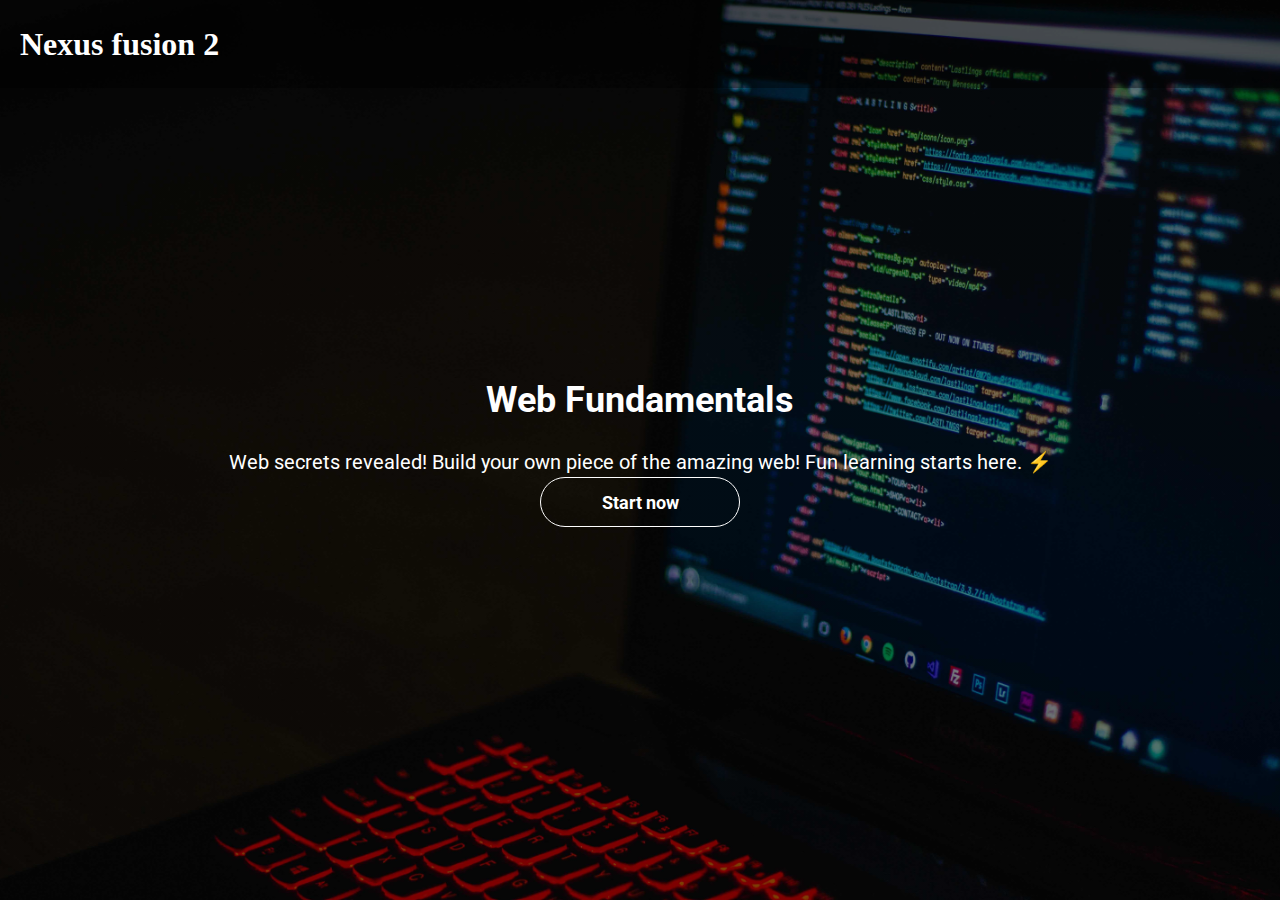
<file: index.html>
<!DOCTYPE html>
<html lang="en">

<head>
    <meta charset="UTF-8">
    <meta name="viewport" content="width=device-width, initial-scale=1.0">
    <link rel="stylesheet" type="text/css" href="CSS/home.css">
    <title>Presentation</title>
</head>

<body>
    <header>
        <h1 href="" target="_blank">Nexus fusion 2</h1>
        <nav>
        </nav>
    </header>
    <main>
        <section class="hero" id="first_page">
            <h2 class="Welcome">Web Fundamentals</h2>
            <p>Web secrets revealed! Build your own piece of the amazing web! Fun learning starts here. ⚡️</p>
            <div class="container">
                <a href="PAGES/verification.html" class="cta">Start now</a>
            </div>
        </section>
    </main>
</body>

</html>
</file>
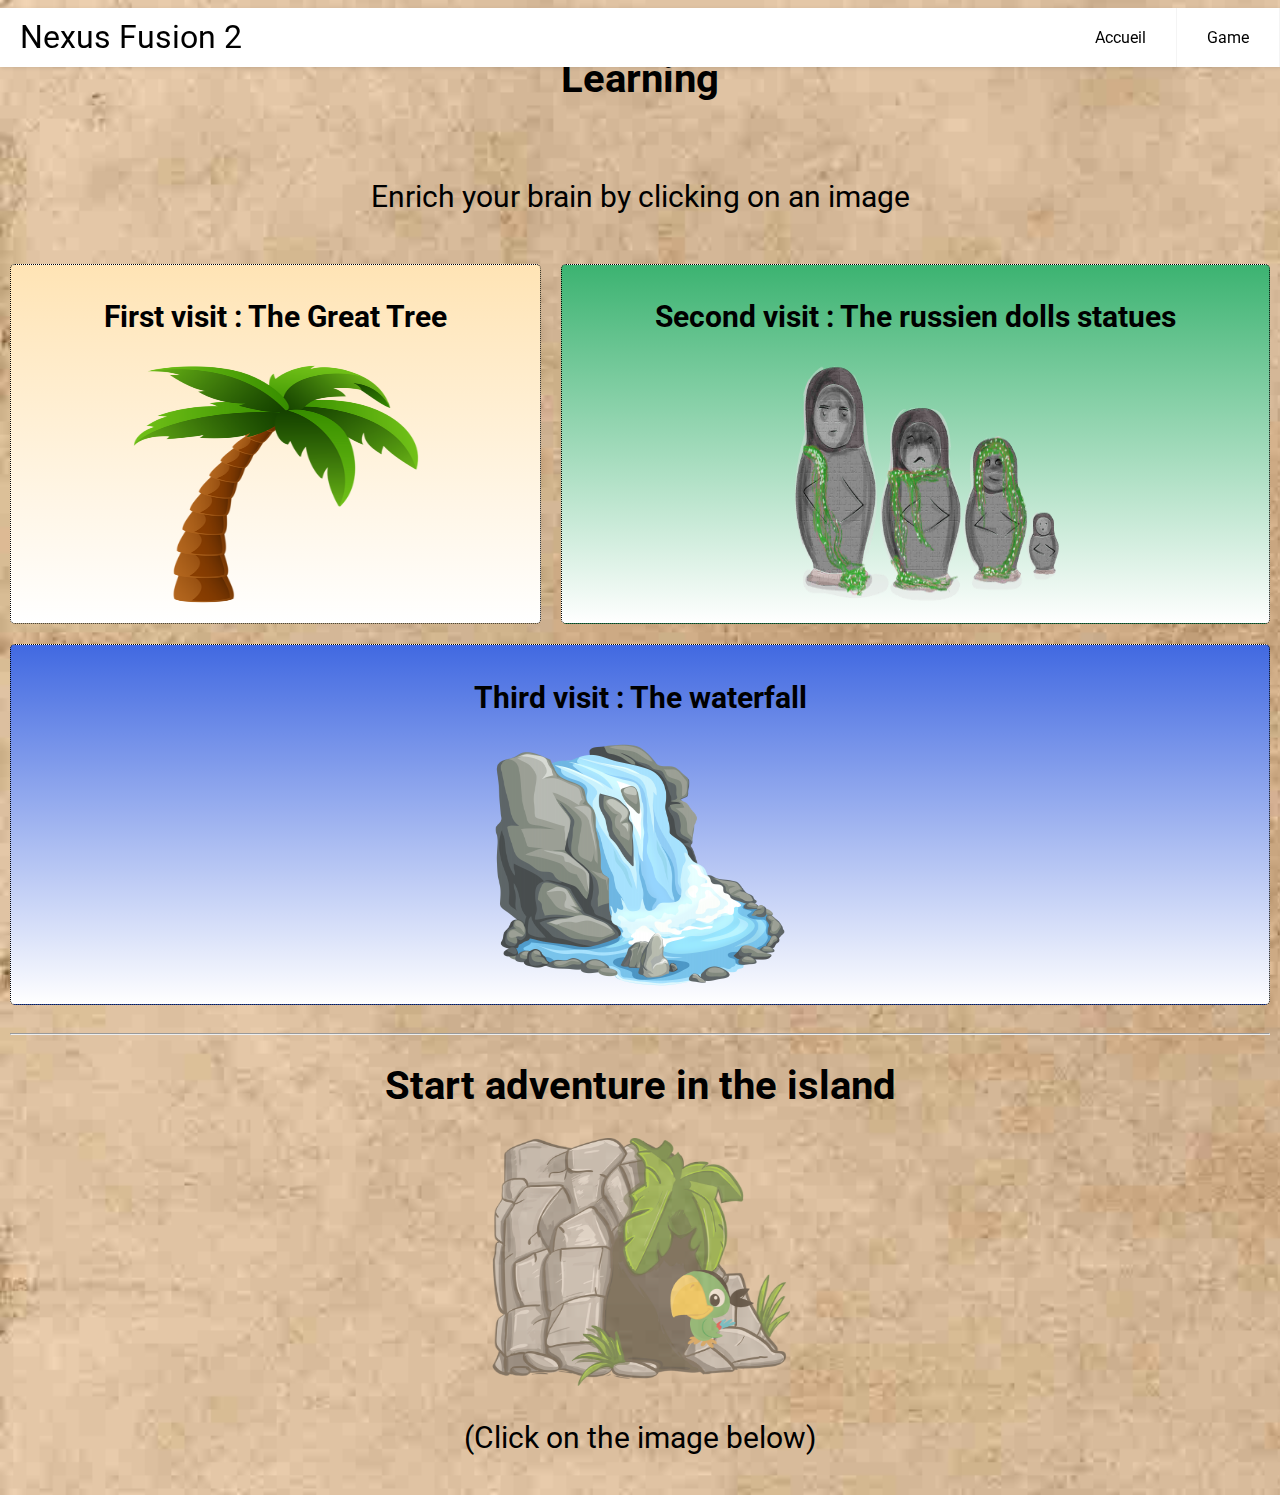
<file: home.html>
<!DOCTYPE html>
<html lang="en">

<head>
    <meta charset="UTF-8">
    <meta name="viewport" content="width=device-width, initial-scale=1.0">
    <link rel="stylesheet" type="text/css" href="CSS\custom.css">
    <title>Home</title>
</head>

<body>
    <header class="header">
        <a href="" class="logo">Nexus Fusion 2</a>
        <input class="menu-btn" type="checkbox" id="menu-btn" />
        <label class="menu-icon" for="menu-btn"><span class="navicon"></span></label>
        <ul class="menu">
            <li><a href="../home.html">Accueil</a></li>
            <li><a href="PAGES\treasure.html">Game</a></li>
        </ul>
    </header>
    <hr>
    <div class="flex-container">
        <h1>
            Learning
        </h1>
        <p>
            Enrich your brain by clicking on an image
        </p>
        <div class="column column_1">
            <a href="PAGES\palm.html">
                <h2>First visit : The Great Tree</h2>

                <img src="Ressources/Pictures/palm_tree.png">
            </a>
        </div>

        <div class="column column_2">
            <a href="PAGES\russian.html">
                <h2>Second visit : The russien dolls statues</h2>
                <img src="Ressources/Pictures/russian_dolls_statues.png">
            </a>
        </div>
        <div class="column column_3">
            <a href="PAGES\cascade.html">
                <h2>Third visit : The waterfall</h2>
                <img src="Ressources/Pictures/waterfall.png">
            </a>
        </div>

        <footer>
            <hr>
            <div>
                <h1>Start adventure in the island</h1>
                <a href="PAGES/treasure.html"><img src="Ressources/Pictures/cave_entrance.png" class="link"></a>
                <p>(Click on the image below)</p>
            </div>
        </footer>
    </div>
</body>

</html>
</file>
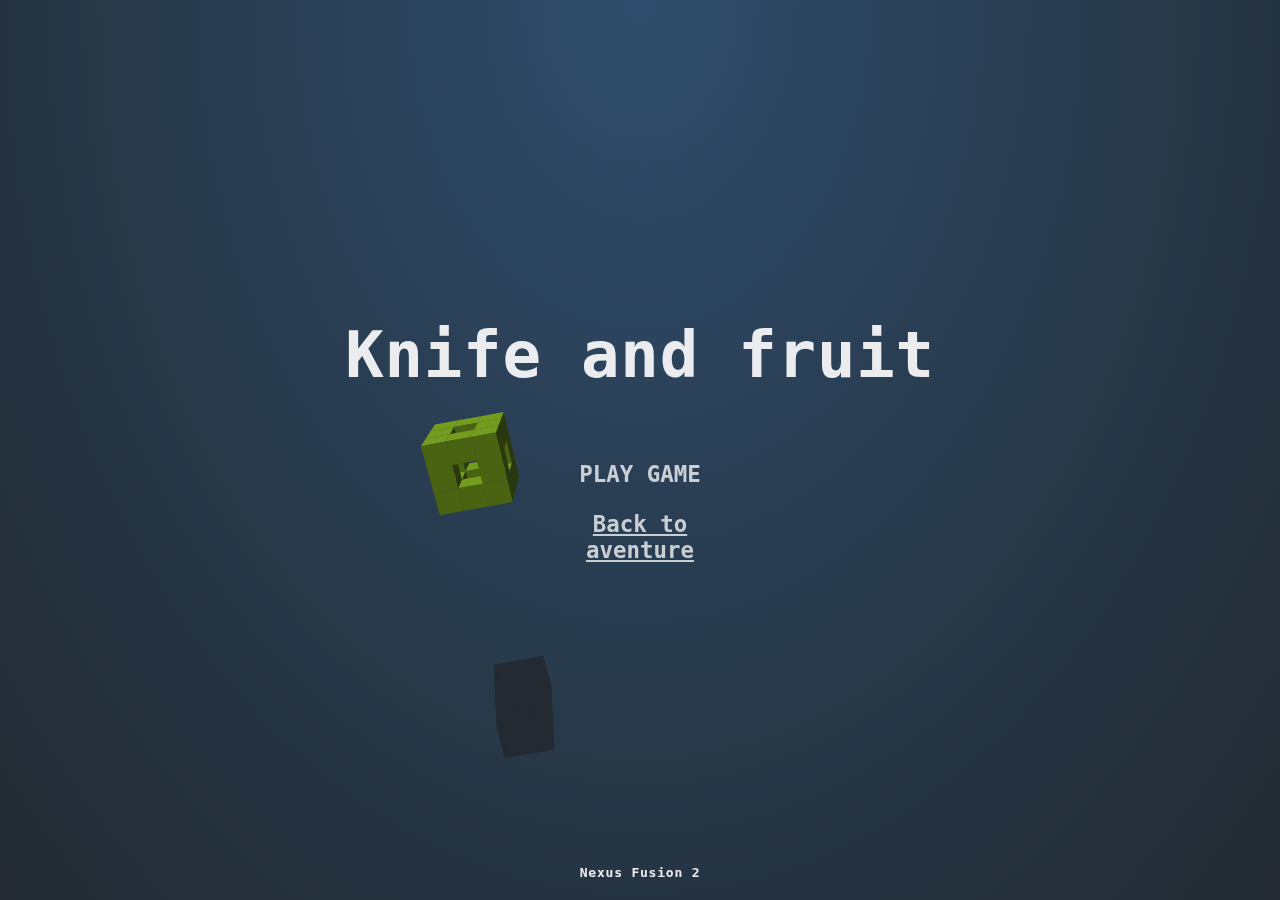
<file: PAGES/knife.html>
<!DOCTYPE html>
<html lang="en">

<head>
    <meta charset="UTF-8">
    <meta name="viewport" content="width=device-width, initial-scale=1.0">
    <link rel="stylesheet" href="../CSS/knife.css">
    <title>Knife and fruit</title>
</head>

<body>
    <!-- Game canvas -->
    <canvas id="c"></canvas>

    <!-- Gameplay HUD -->
    <div class="hud">
        <div class="hud__score">
            <div class="score-lbl"></div>
            <div class="cube-count-lbl"></div>
        </div>
        <div class="pause-btn">
            <div></div>
        </div>
        <div class="slowmo">
            <div class="slowmo__bar"></div>
        </div>
    </div>

    <!-- Menu System -->
    <div class="menus">
        <div class="menu menu--main">
            <h1>Knife and fruit</h1>
            <button type="button" class="play-normal-btn">PLAY GAME</button>
            <a href="treasure.html"><button type="button">Back to aventure</button></a>
            <div class="credits">Nexus Fusion 2</div>
        </div>
        <div class="menu menu--pause">
            <h1>Paused</h1>
            <button type="button" class="resume-btn">RESUME GAME</button>
            <button type="button" class="menu-btn--pause">MAIN MENU</button>
        </div>
        <div class="menu menu--score">
            <h1>Game Over</h1>
            <h2>Your Score:</h2>
            <div class="final-score-lbl"></div>
            <div class="high-score-lbl"></div>
            <button type="button" class="play-again-btn">PLAY AGAIN</button>
            <button type="button" class="menu-btn--score">MAIN MENU</button>
        </div>
    </div>

    <script src="../js/knife.js"></script>
</body>

</html>
</file>
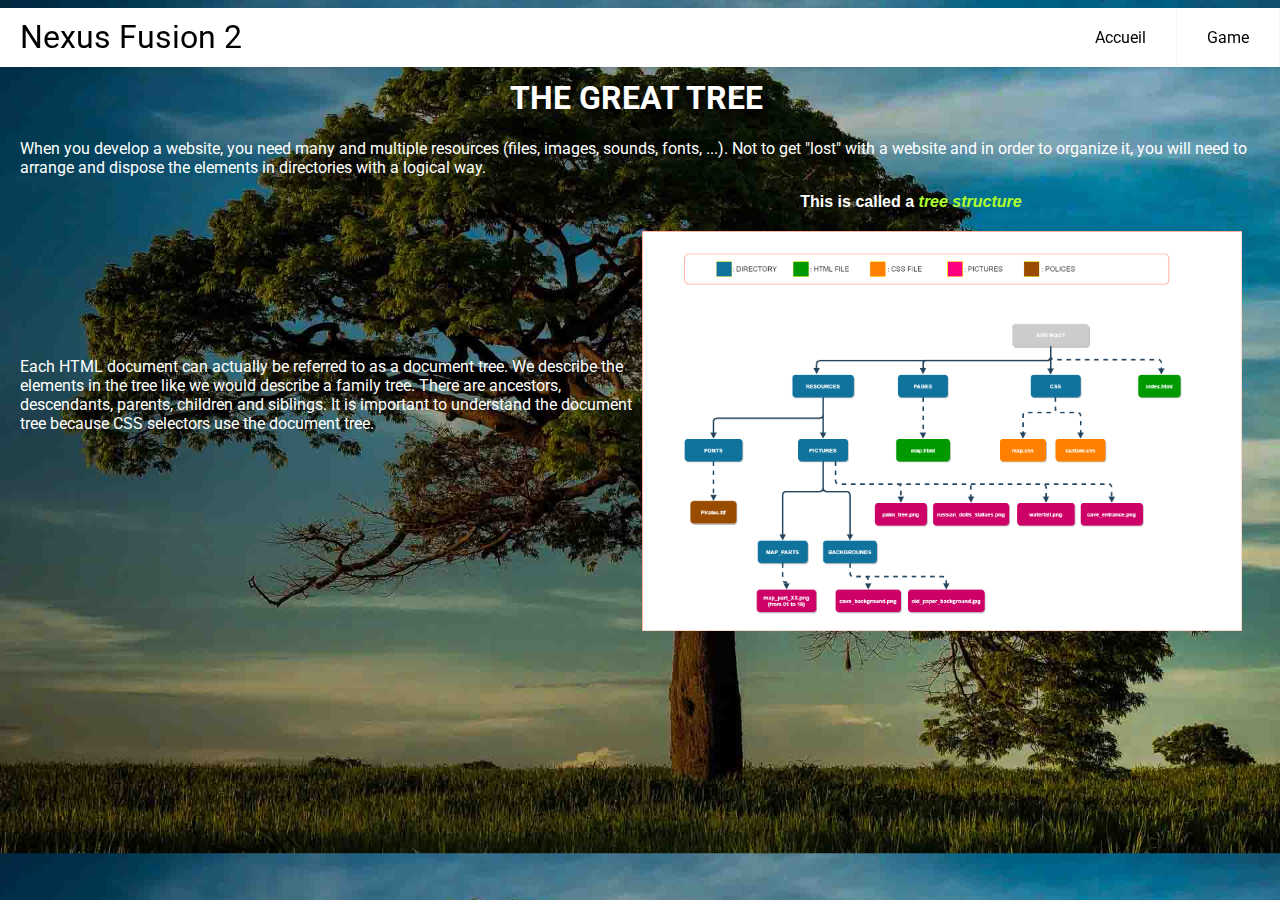
<file: PAGES/palm.html>
<!DOCTYPE html>
<html>

<head>
    <meta charset="utf-8">
    <title>Apprentissage</title>
    <link rel="stylesheet" href="../CSS/palcustom.css">

</head>

<body>
    <header class="header">
        <a href="" class="logo">Nexus Fusion 2</a>
        <input class="menu-btn" type="checkbox" id="menu-btn" />
        <label class="menu-icon" for="menu-btn"><span class="navicon"></span></label>
        <ul class="menu">
            <li><a href="../home.html">Accueil</a></li>
            <li><a href="treasure.html">Game</a></li>
        </ul>
    </header>
    <div class="content">    
        <h1>THE GREAT TREE</h1>
    
        <p>When you develop a website, you need many and multiple resources (files, images, sounds, fonts, ...). Not to get
            "lost" with a website and in order to organize it, you will need to arrange and dispose the elements in
            directories with a logical way.</p>
        <div class="titre">
            <p>This is called a <span class="italic">tree structure</span> </p>
        </div>
        <img src="../Ressources/img/diagram_tree.png" alt="">
        <div class="contenu ">
            <p>Each HTML document can actually be referred to as a document tree. We describe the elements in the tree like
                we would describe a family tree. There are ancestors, descendants, parents, children and siblings.
    
                It is important to understand the document tree because CSS selectors use the document tree.</p>
        </div>
    </div>

</body>

</html>
</file>
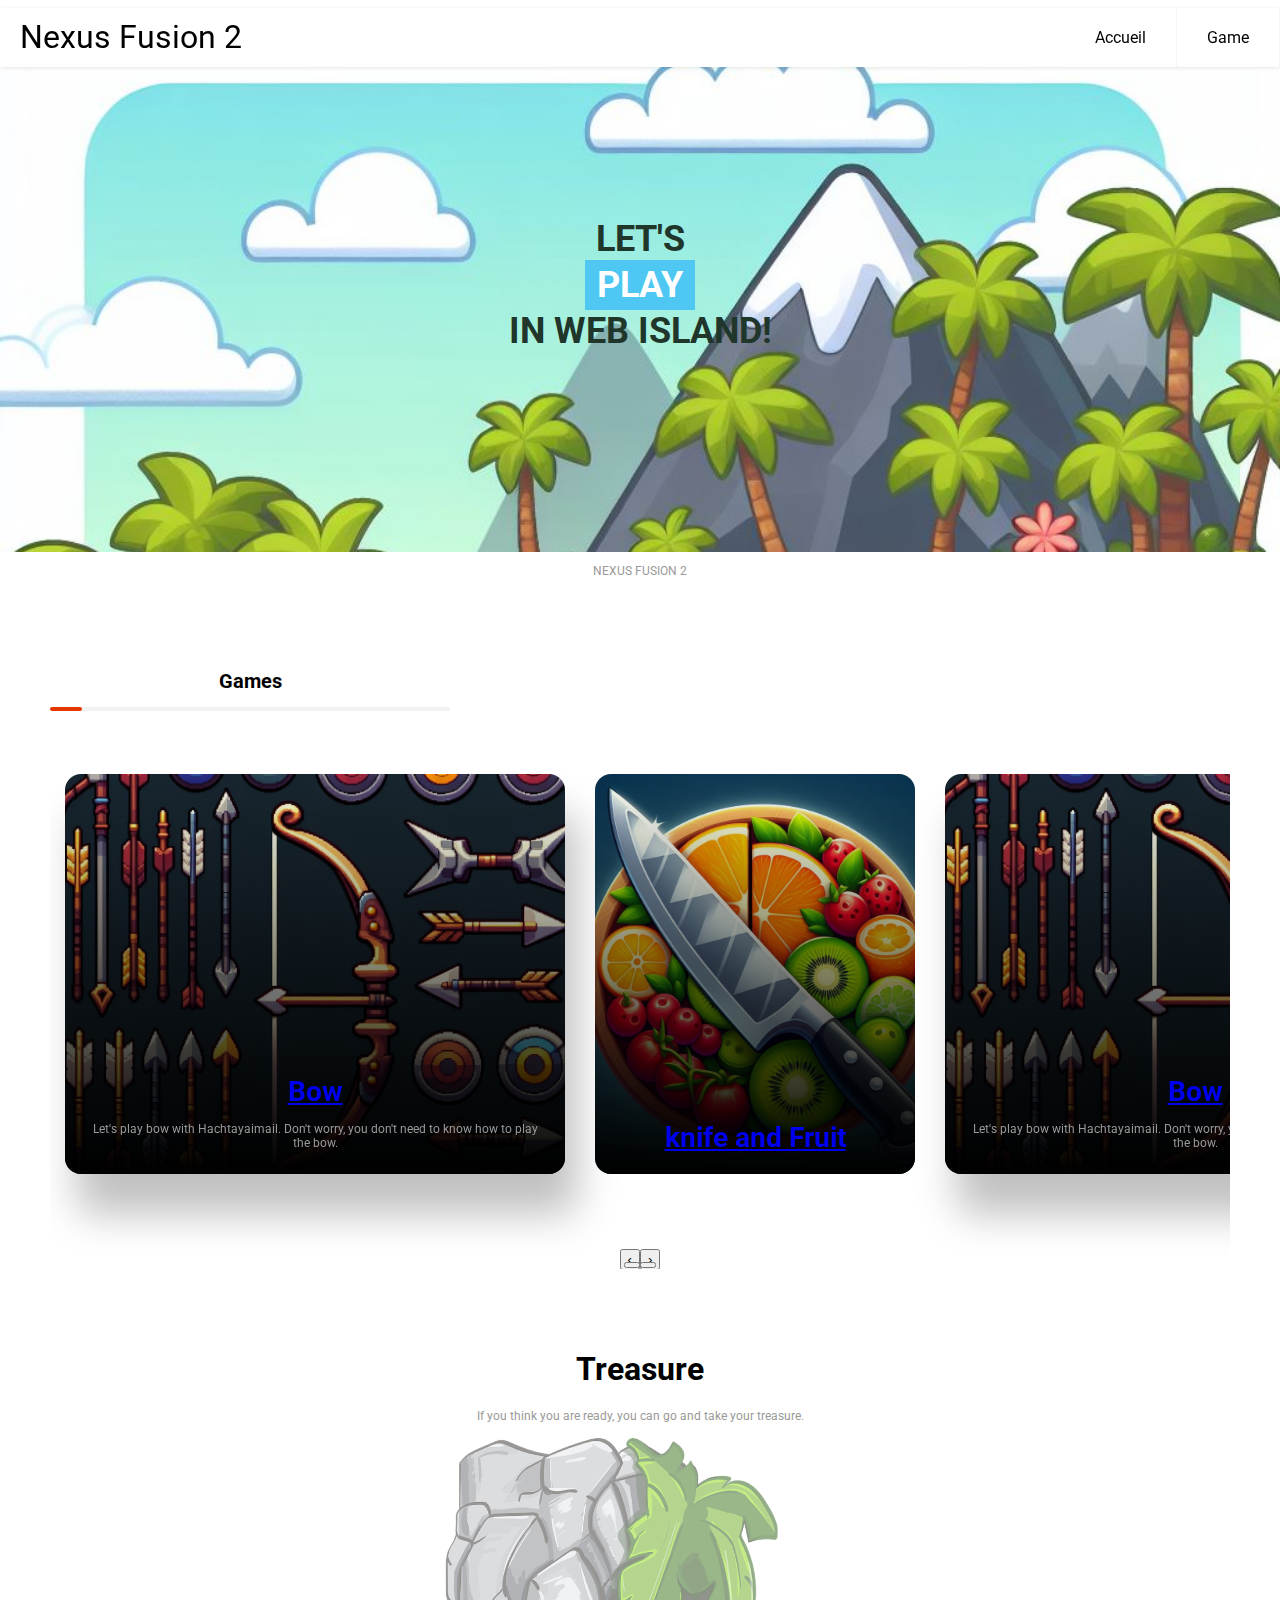
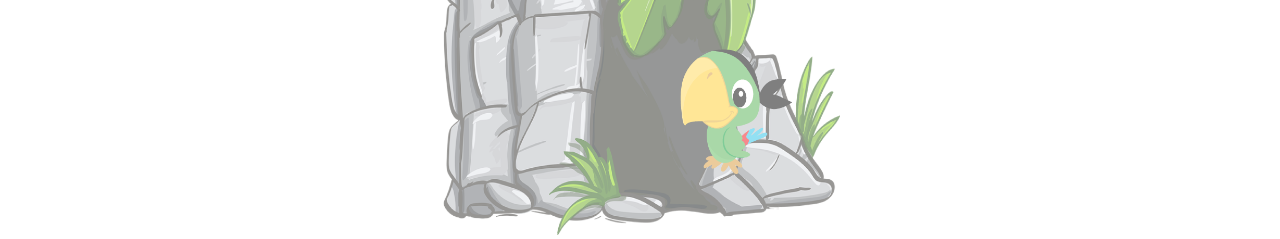
<file: PAGES/treasure.html>
<!DOCTYPE html>
<html lang="en">

<head>
    <meta charset="UTF-8">
    <title>Document</title>
    <link rel="stylesheet" href="../CSS/treasure.css">
    <script src="https://cdnjs.cloudflare.com/ajax/libs/jquery/3.5.1/jquery.min.js"></script>
    <script src="https://cdnjs.cloudflare.com/ajax/libs/OwlCarousel2/2.3.4/owl.carousel.min.js"></script>
</head>


<body>
    <header class="header">
        <a href="" class="logo">Nexus Fusion 2</a>
        <input class="menu-btn" type="checkbox" id="menu-btn" />
        <label class="menu-icon" for="menu-btn"><span class="navicon"></span></label>
        <ul class="menu">
            <li><a href="../home.html">Accueil</a></li>
            <li><a href="">Game</a></li>
        </ul>
    </header>
    <hr>
    <div id="header">

    </div>
    <div id=container>
        Let's
        <div id=flip>
            <div>
                <div>Play</div>
            </div>
            <div>
                <div>Enjoy</div>
            </div>
            <div>
                <div>Win</div>
            </div>
        </div>
        in Web Island!
    </div>
    <p>NEXUS FUSION 2</p>

    <section class="game-section">
        <h2 class="line-title">Games</h2>
        <div class="owl-carousel custom-carousel owl-theme games">
            <div class="item active" style="background-image: url('../Ressources/img/arc.jpg');">
                <div class="item-desc">
                    <a href="bow.html">
                        <h3>Bow</h3>
                    </a>
                    <p>Let's play bow with Hachtayaimail.
                        Don't worry, you don't need to know how to play the bow.
                    </p>
                </div>
            </div>
            <div class="item" style="background-image: url('../Ressources/img/knife.jpg');">
                <div class="item-desc">
                    <a href="knife.html">
                        <h3>knife and Fruit</h3>
                    </a>

                    <p>Come and cut some fruit with Ceyaissays.Be careful with your hands.
                    </p>
                </div>
            </div>
        </div>
        </div>
    </section>
    <h1>Treasure</h1>
    <p>If you think you are ready, you can go and take your treasure.</p>
    <div class="entrance">
        <a href="labyrinth.html"><img src="../Ressources/Pictures/cave_entrance.png" alt="Entrance of cave"></a>
    </div>

    <script type="text/javascript" src="../js/carousel.js"></script>
</body>

</html>
</file>
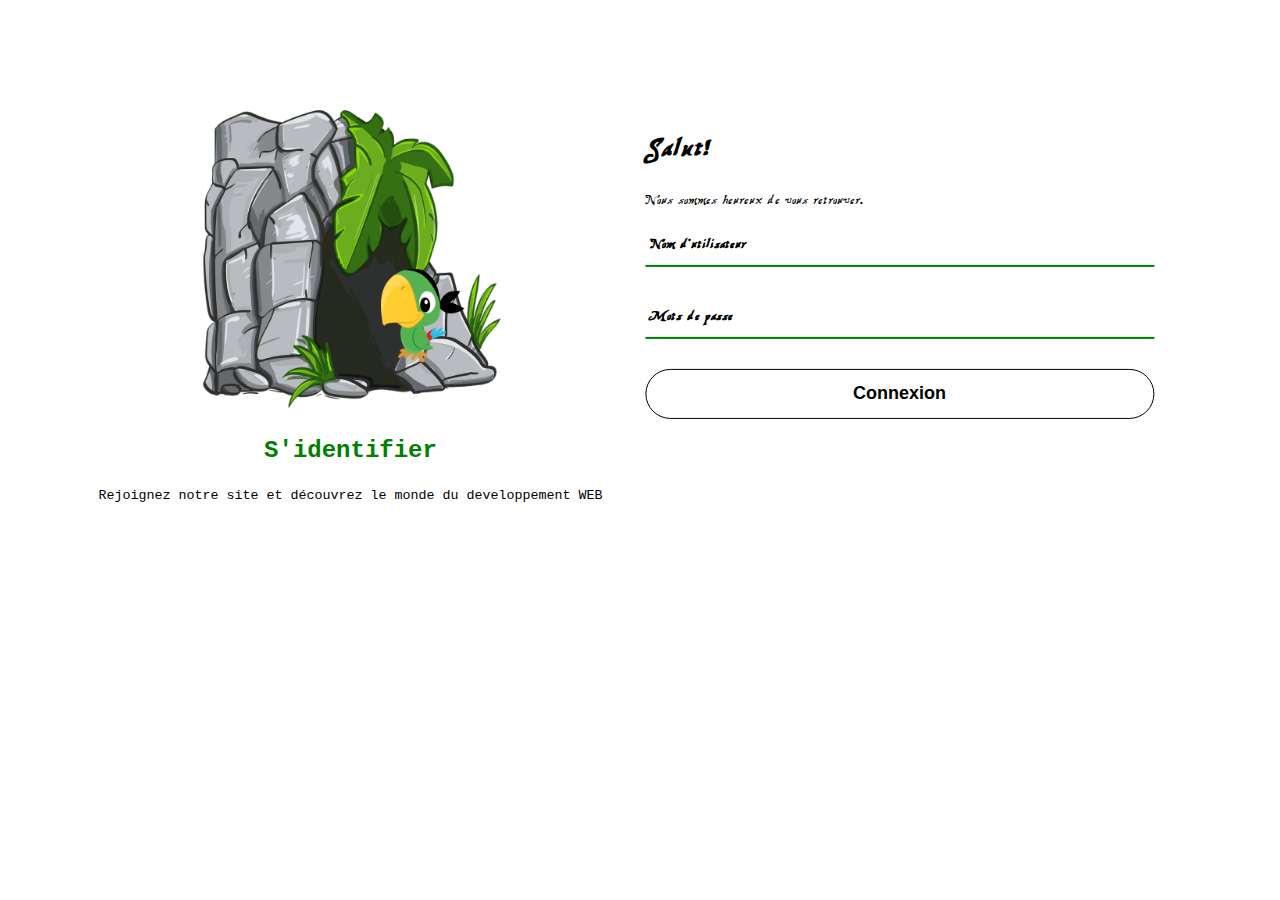
<file: PAGES/verification.html>
<!DOCTYPE html>
<html lang="en">

<head>
    <meta charset="UTF-8">
    <meta http-equiv="X-UA-Compatible" content="IE=edge">
    <meta name="viewport" content="width=device-width, initial-scale=1.0">
    <link rel="stylesheet" href="../CSS/verification.css">
    <title>S'inscrire</title>
</head>

<body>
    <!-- Contenaire principale -->
    <div class="container">
        <!-- Contenaire gauche -->
        <div class="left_container">

            <a class="return" href="" onclick="history.go(-1);">
                <div class="round">
                    <span class="other_span"></span>
                    <span class="other_span"></span>
                    <span class="other_span"></span>
                    <span class="other_span"></span>
                </div>
            </a>

            <div>
                <img src="../Ressources/Pictures/cave_entrance.png" class="img_container">
            </div>
            <p class="text_title">S'identifier</p>
            <small class="text_motivation">Rejoignez notre site
                et découvrez le monde du developpement WEB</small>
        </div>

        <!-- Contenaire droit -->
        <div class="right_container_login">

            <div class="header_text">
                <h2>Salut!</h2>
                <p>Nous sommes heureux de vous retrouver.</p>
            </div>
            <div class="from_container">
                <form action="#">
                    <div class="error_text"></div>
                    <div class="txt_field">
                        <input type="text" name="user_name" required>
                        <span></span>
                        <label><b>Nom d'utilisateur</b></label>
                    </div>
                    <div class="txt_field">
                        <input type="password" name="password" required>
                        <span></span>
                        <label><b>Mots de passe</b></label>
                    </div>
                    <input type="submit" value="Connexion" name="submit">
                </form>
            </div>

        </div>
    </div>
    <script src="../js/verification.js"></script>
</body>

</html>
</file>
<file: CSS/knife.css>
body {
    margin: 0;
    background-color: #000;
    background-image: radial-gradient(ellipse at top, #335476 0.0%, #31506e 11.1%, #304b67 22.2%, #2f4760 33.3%, #2d4359 44.4%, #2c3f51 55.6%, #2a3a4a 66.7%, #293643 77.8%, #28323d 88.9%, #262e36 100.0%);
    height: 100vh;
    overflow: hidden;

    font-family: monospace;
    font-weight: bold;
    letter-spacing: 0.06em;
    color: rgba(255, 255, 255, 0.75);
}

#c {
    display: block;
    touch-action: none;
    transform: translateZ(0);
}


/*/////////////////////
//        HUD        //
/////////////////////*/


.hud__score,
.pause-btn {
    position: fixed;
    font-size: calc(14px + 2vw + 1vh);
}

.hud__score {
    top: 0.65em;
    left: 0.65em;
    pointer-events: none;
    user-select: none;
}

.cube-count-lbl {
    font-size: 0.46em;
}

.pause-btn {
    position: fixed;
    top: 0;
    right: 0;
    padding: 0.8em 0.65em;
}

.pause-btn>div {
    position: relative;
    width: 0.8em;
    height: 0.8em;
    opacity: 0.75;
}

.pause-btn>div::before,
.pause-btn>div::after {
    content: '';
    display: block;
    width: 34%;
    height: 100%;
    position: absolute;
    background-color: #fff;
}

.pause-btn>div::after {
    right: 0;
}

.slowmo {
    position: fixed;
    bottom: 0;
    width: 100%;
    pointer-events: none;
    opacity: 0;
    transition: opacity 0.4s;
    will-change: opacity;
}

.slowmo::before {
    content: 'SLOW-MO';
    display: block;
    font-size: calc(8px + 1vw + 0.5vh);
    margin-left: 0.5em;
    margin-bottom: 8px;
}

.slowmo::after {
    content: '';
    display: block;
    position: fixed;
    bottom: 0;
    width: 100%;
    height: 1.5vh;
    background-color: rgba(0, 0, 0, 0.25);
    z-index: -1;
}

.slowmo__bar {
    height: 1.5vh;
    background-color: rgba(255, 255, 255, 0.75);
    transform-origin: 0 0;
}



/*/////////////////////
//       MENUS       //
/////////////////////*/

.menus::before {
    content: '';
    pointer-events: none;
    position: fixed;
    top: 0;
    right: 0;
    bottom: 0;
    left: 0;
    background-color: #000;
    opacity: 0;
    transition: opacity 0.2s;
    transition-timing-function: ease-in;
}

.menus.has-active::before {
    opacity: 0.08;
    transition-duration: 0.4s;
    transition-timing-function: ease-out;
}

.menus.interactive-mode::before {
    opacity: 0.02;
}



/* Menu containers */
.menu {
    pointer-events: none;
    position: fixed;
    top: 0;
    right: 0;
    bottom: 0;
    left: 0;
    display: flex;
    flex-direction: column;
    justify-content: center;
    align-items: center;
    user-select: none;
    text-align: center;
    color: rgba(255, 255, 255, 0.9);
    opacity: 0;
    visibility: hidden;
    transform: translateY(30px);
    transition-property: opacity, visibility, transform;
    transition-duration: 0.2s;
    transition-timing-function: ease-in;
}

.menu.active {
    opacity: 1;
    visibility: visible;
    transform: translateY(0);
    transition-duration: 0.4s;
    transition-timing-function: ease-out;
}

.menus.interactive-mode .menu.active {
    opacity: 0.6;
}

.menus:not(.interactive-mode) .menu.active>* {
    pointer-events: auto;
}


/* Common menu elements */

h1 {
    font-size: 4rem;
    line-height: 0.95;
    text-align: center;
    font-weight: bold;
    margin: 0 0.65em 1em;
}

h2 {
    font-size: 1.2rem;
    line-height: 1;
    text-align: center;
    font-weight: bold;
    margin: -1em 0.65em 1em;
}

.final-score-lbl {
    font-size: 5rem;
    margin: -0.2em 0 0;
}

.high-score-lbl {
    font-size: 1.2rem;
    margin: 0 0 2.5em;
}

button {
    display: block;
    position: relative;
    width: 200px;
    padding: 12px 20px;
    background: transparent;
    border: none;
    outline: none;
    user-select: none;
    font-family: monospace;
    font-weight: bold;
    font-size: 1.4rem;
    color: #fff;
    opacity: 0.75;
    transition: opacity 0.3s;
}

button::before {
    content: '';
    position: absolute;
    top: 0;
    right: 0;
    bottom: 0;
    left: 0;
    background-color: rgba(255, 255, 255, 0.15);
    transform: scale(0, 0);
    opacity: 0;
    transition: opacity 0.3s, transform 0.3s;
}

/* No `:focus` styles because this is a mouse/touch game! */
button:active {
    opacity: 1;
}

button:active::before {
    transform: scale(1, 1);
    opacity: 1;
}

.credits {
    position: fixed;
    width: 100%;
    left: 0;
    bottom: 20px;
}

a {
    color: white;
}

/* Only enable hover state on large screens */
@media (min-width: 1025px) {
    button:hover {
        opacity: 1;
    }

    button:hover::before {
        transform: scale(1, 1);
        opacity: 1;
    }
}
</file>
<file: CSS/palcustom.css>
@import url('https://fonts.googleapis.com/css?family=Roboto:700');
@import url('header.css');

body {
    background-image:url(../Ressources/img/arbre.jpg);
    background-size: cover;
    /*Here is the calling of our new font-family*/
    margin-left: 0px;
    font-family: 'Roboto';
    /* Définit la police de caractères du texte */
}

h1 {
    text-align: center;
    color: white;
}

p {
    font-weight: unset;
    /*text-shadow: 2px 2px 2px white, -2px -2px 2px white;*/
    color: white;
}
.content{
    padding: 50px 20px;
}
img {
    width: 600px;
    height: 400px;
    float: right;
    margin-left: 10px;
    position: relative;
    top: 4px;
    /* Déplace l'image de 50 pixels vers le bas */
    right: 10px;
    /* Déplace l'image de 20 pixels vers la droite */

}

.contenu {
    margin-right: 620px;
    position: relative;
    top: 130px;
    /* Déplace l'image de 50 pixels vers le bas */


}

.italic {
    font-style: italic;
    font-weight: bold;
    color: greenyellow;
}

.titre {
    position: relative;
    margin-left: 550px;
    text-align: center;
    border-radius: 5px;
    /* Arrondit les coins de la boîte */
    font-size: 16px;
    /* Définit la taille de police du texte */
    font-family: Arial, sans-serif;
    /* Définit la police de caractères du texte */
    font-weight: bold;
}
</file>
<file: CSS/treasure.css>
@import url('https://fonts.googleapis.com/css?family=Roboto:700');
@import url('header.css');

body {
    margin: 0px;
    font-family: 'Roboto';
    text-align: center;
}

#container {
    background-image: url("../Ressources/img/island.jpg");
    color: #20362a;
    text-transform: uppercase;
    font-size: 36px;
    font-weight: bold;
    width: 100%;
    bottom: 45%;
    padding-top: 200px;
    padding-bottom: 200px;
    display: block;
    background-repeat: no-repeat;
    background-size: cover;
}

#flip {
    height: 50px;
    overflow: hidden;
}

#flip>div>div {
    color: #fff;
    padding: 4px 12px;
    height: 45px;
    margin-bottom: 45px;
    display: inline-block;
}

#flip div:first-child {
    animation: show 6s linear infinite;
}

#flip div div {
    background: #42c58a;
}

#flip div:first-child div {
    background: #4ec7f3;
}

#flip div:last-child div {
    background: #DC143C;
}

.games {
    overflow-x: hidden;
    overflow-y: hidden;
}

@keyframes show {
    0% {
        margin-top: -270px;
    }

    5% {
        margin-top: -180px;
    }

    33% {
        margin-top: -180px;
    }

    38% {
        margin-top: -90px;
    }

    66% {
        margin-top: -90px;
    }

    71% {
        margin-top: 0px;
    }

    99.99% {
        margin-top: 0px;
    }

    100% {
        margin-top: -270px;
    }
}

.clear {
    clear: both;
}

img {
    max-width: 100%;
    border: 0px;
}

ul,
ol {
    list-style: none;
}


h2 {
    margin-bottom: 48px;
    padding-bottom: 16px;
    font-size: 20px;
    line-height: 28px;
    font-weight: 700;
    position: relative;
    text-transform: capitalize;
}

h3 {
    margin: 0 0 10px;
    font-size: 28px;
    line-height: 36px;
}

button {
    outline: none !important;
}

/******* Common Element CSS End *********/

/* -------- title style ------- */
.line-title {
    position: relative;
    width: 400px;


}

.entrance {
    width: 400px;
    height: 300px;
    opacity: 0.5;
    transition: opacity 0.5s linear;
    margin: 0 auto;

}

.entrance:hover {
    opacity: 1;
}

.line-title::before,
.line-title::after {
    content: "";
    position: absolute;
    bottom: 0;
    left: 0;
    height: 4px;
    border-radius: 2px;
}

.line-title::before {
    width: 100%;
    background: #f2f2f2;
}

.line-title::after {
    width: 32px;
    background: #e73700;
}

/******* Middle section CSS Start ******/
/* -------- Landing page ------- */
.game-section {
    padding: 60px 50px;
}

.game-section .owl-stage {
    margin: 15px 0;
    display: flex;
    display: -webkit-flex;
}

.game-section .item {
    margin: 0 15px 60px;
    width: 320px;
    height: 400px;
    display: flex;
    display: -webkit-flex;
    align-items: flex-end;
    -webkit-align-items: flex-end;
    background: #343434 no-repeat center center / cover;
    border-radius: 16px;
    overflow: hidden;
    position: relative;
    transition: all 0.4s ease-in-out;
    -webkit-transition: all 0.4s ease-in-out;
    cursor: pointer;
}

.game-section .item.active {
    width: 500px;
    box-shadow: 12px 40px 40px rgba(0, 0, 0, 0.25);
    -webkit-box-shadow: 12px 40px 40px rgba(0, 0, 0, 0.25);
}

.game-section .item:after {
    content: "";
    display: block;
    position: absolute;
    height: 100%;
    width: 100%;
    left: 0;
    top: 0;
    background-image: linear-gradient(rgba(0, 0, 0, 0), rgba(0, 0, 0, 1));
}

.game-section .item-desc {
    padding: 0 24px 12px;
    color: #fff;
    position: relative;
    z-index: 1;
    overflow: hidden;
    transform: translateY(calc(100% - 54px));
    -webkit-transform: translateY(calc(100% - 54px));
    transition: all 0.4s ease-in-out;
    -webkit-transition: all 0.4s ease-in-out;
}

.game-section .item.active .item-desc {
    transform: none;
    -webkit-transform: none;
}

.game-section .item-desc p {
    opacity: 0;
    -webkit-transform: translateY(32px);
    transform: translateY(32px);
    transition: all 0.4s ease-in-out 0.2s;
    -webkit-transition: all 0.4s ease-in-out 0.2s;
}

.game-section .item.active .item-desc p {
    opacity: 1;
    -webkit-transform: translateY(0);
    transform: translateY(0);
}

.game-section .owl-theme.custom-carousel .owl-dots {
    margin-top: -20px;
    position: relative;
    z-index: 5;
}

/******** Middle section CSS End *******/

/***** responsive css Start ******/

@media (min-width: 992px) and (max-width: 1199px) {
    h2 {
        margin-bottom: 32px;
    }

    h3 {
        margin: 0 0 8px;
        font-size: 24px;
        line-height: 32px;
    }

    /* -------- Landing page ------- */
    .game-section {
        padding: 50px 30px;
    }

    .game-section .item {
        margin: 0 12px 60px;
        width: 260px;
        height: 360px;
    }

    .game-section .item.active {
        width: 400px;
    }

    .game-section .item-desc {
        transform: translateY(calc(100% - 46px));
        -webkit-transform: translateY(calc(100% - 46px));
    }
}

@media (min-width: 768px) and (max-width: 991px) {
    h2 {
        margin-bottom: 32px;
    }

    h3 {
        margin: 0 0 8px;
        font-size: 24px;
        line-height: 32px;
    }

    .line-title {
        width: 330px;
    }

    /* -------- Landing page ------- */
    .game-section {
        padding: 50px 30px 40px;
    }

    .game-section .item {
        margin: 0 12px 60px;
        width: 240px;
        height: 330px;
    }

    .game-section .item.active {
        width: 360px;
    }

    .game-section .item-desc {
        transform: translateY(calc(100% - 42px));
        -webkit-transform: translateY(calc(100% - 42px));
    }
}

@media (max-width: 767px) {
    body {
        font-size: 14px;
    }

    h2 {
        margin-bottom: 20px;
    }

    h3 {
        margin: 0 0 8px;
        font-size: 19px;
        line-height: 24px;
    }

    .line-title {
        width: 250px;
    }

    /* -------- Landing page ------- */
    .game-section {
        padding: 30px 15px 20px;
    }

    .game-section .item {
        margin: 0 10px 40px;
        width: 200px;
        height: 280px;
    }

    .game-section .item.active {
        width: 270px;
        box-shadow: 6px 10px 10px rgba(0, 0, 0, 0.25);
        -webkit-box-shadow: 6px 10px 10px rgba(0, 0, 0, 0.25);
    }

    .game-section .item-desc {
        padding: 0 14px 5px;
        transform: translateY(calc(100% - 42px));
        -webkit-transform: translateY(calc(100% - 42px));
    }
}



p {
    width: 100%;
    bottom: 30px;
    font-size: 12px;
    color: #999;
}
</file>
<file: CSS/verification.css>
@import url('font.css');
@import url('error_text.css');

body {
    margin: 0;
    padding: 0;
    justify-content: center;
    font-family: pirates;
}

h2 {
    font-size: 200%;
}

.container {
    position: absolute;
    top: 50%;
    left: 50%;
    width: 85%;
    height: 85%;
    transform: translate(-50%, -50%);
    background: white;
    border-radius: 20px;
    display: flex;
    padding: 2%;
}

/*------------------- Box gauche --------------*/
.left_container {
    display: inline-block;
    flex: 1;
    padding: 40px 0px;
    border-radius: 20px;
    text-align: center;
}

.img_container {
    width: 300px;
}

.text_title {
    font-family: 'Courier New', Courier, monospace;
    font-size: 150%;
    font-weight: bold;
    color: green;
}

.text_motivation {
    width: 17rem;
    font-family: 'Courier New', Courier, monospace;
    color: black;
}

/*---------------- box droit ------------*/
.right_container {
    position: relative;
    flex: 1;
    padding: 5px 30px 40px 40px;
}

.right_container_login {
    position: relative;
    flex: 1;
    padding: 40px 30px 40px 40px;
}

fieldset {
    border: none;
    width: 100%;
}

.sign_in_box_botton_next {
    float: right;
}

.sign_in_box_botton_prev {
    float: left;
}

.sign_in_button {
    width: 100%;
    height: 40px;
    margin-bottom: 10%;
    border: none;
    background: none;
    border-radius: 25px;
    font-size: 18px;
    color: none;
    font-weight: 700;
    cursor: pointer;
    outline: none;
}

.from_container form {
    box-sizing: border-box;
}

form .txt_field {
    position: relative;
    border-bottom: 2px solid green;
    /*margin: 30px 0;*/
    margin-top: 0;
    margin-bottom: 30px;
}

.linear_text_field {
    display: flex;
    margin-bottom: 0%;
    justify-content: space-between;
}

.txt_field input {
    width: 100%;
    padding: 0 5px;
    height: 40px;
    font-size: 16px;
    border: none;
    background: none;
    outline: none;
}

.txt_field label {
    position: absolute;
    top: 50%;
    left: 1%;
    color: black;
    transform: translateY(-50%);
    font-size: 16px;
    pointer-events: none;
    transition: .5s;
}

.txt_field span ::before {
    content: '';
    position: absolute;
    top: 40px;
    left: 0;
    width: 0%;
    height: 2px;
    background: green;
    transition: .5s;
}

.txt_field input:focus~label,
.txt_field input:valid~label {
    top: -5px;
    color: green;
}

.txt_field input:focus~span::before,
.txt_field input:valid~span::before {
    width: 100%;
}

#description {
    margin-bottom: 25px;
}

.group {
    display: flex;
    justify-content: space-between;
    font-size: 14.5px;
    margin: -15px 0 15px;
}

.pass {
    margin: -5px 0 20px 5px;
    color: var(--our_text_color);
    cursor: pointer;
}

.pass:hover {
    text-decoration: underline;
    color: var(--our_secondary_color);
}

input[type="submit"] {
    width: 100%;
    height: 50px;
    border: 1px solid;
    background: var(--our_main_color);
    border-radius: 25px;
    font-size: 18px;
    color: black;
    font-weight: 700;
    cursor: pointer;
    outline: none;

}

input[type="submit"]:hover {
    border-color: green;
    transition: .5s;
    color: white;
    background: green;
}

.google-button {
    width: 100%;
    height: 50px;
    border: 1px solid;
    background: transparent;
    border-color: var(--our_main_color);
    border-radius: 25px;
    font-size: 18px;
    color: var(--our_main_color);
    font-weight: 700;
    cursor: pointer;
    outline: none;
    margin-top: 3%;
}

.signup_link a {
    color: var(--our_main_color);
    text-decoration: none;
}

.signup_link a:hover {
    text-decoration: underline;
}

.group {
    display: flex;
}

.separation {
    display: flex;
    justify-content: space-between;
    margin: 2%;
    align-items: center;
    text-align: center;
}

.thin_line {
    z-index: 999;
    height: 1px;
    margin: 1px;
    width: 110px;
    background: var(--our_main_color);
    transform: rotate(180deg);
}

.thin_line:first-child {
    display: block;
    position: relative;
}

.thin_line:nth-child(3) {
    display: block;
    position: relative;
}

.next_and_prev {
    display: flex;
    width: 100%;
    justify-content: space-between;
}

.file_field {
    margin-top: 5px;
    margin-bottom: 5px;
    padding: 5px;
}


/*------------ For small screens ------------*/
@media only screen and (max-width: 768px) {
    body {
        margin: 0;
        padding: 0;
        background-color: transparent;
        justify-content: center;
    }

    .container {
        width: 100%;
        display: flex;
        text-align: center;
        flex-direction: column;
    }

    .left_container {
        height: 100%;
        width: 100%;
    }

    .right_container {
        height: 100%;
        width: 100%;
    }

    .from_container_2 form {
        box-sizing: border-box;
        overflow-y: none;
    }
}
</file>
<file: CSS/home.css>
@import url('header.css');
@import url('https://fonts.googleapis.com/css?family=Roboto:700');
/* Reset des styles par défaut */
* {
    margin: 0;
    padding: 0;
    box-sizing: border-box;
}

/* Styles généraux */
body {
    font-family: 'Roboto';
    font-size: 16px;
    line-height: 1.5;
    color: #333;
    background-color: #f2f2f2;
}

header {
    position: absolute;
    padding: 20px;
    top: 0;
    left: 0;
    width: 100%;
    z-index: 1;
    display: flex;
    align-items: center;
    background-color: rgba(0, 0, 0, 0.37);
}

header h1 {
    font-family: vercetti;
    margin-right: auto;
    color: white;
}

nav {
    margin-left: auto;
}

nav ul {
    list-style: none;
    margin: 0;
    padding: 0;
    display: flex;
}

nav li {
    margin-left: 20px;
}

nav li:first-child {
    margin-left: 0;
}

nav a {
    text-decoration: none;
    color: #ffffff;
    font-weight: bold;
    font-size: 16px;
    transition: color 0.3s;
}

nav a:hover {
    color: #6C62CE;
}

#contain {
    max-width: 1200px;
    margin: 0 auto;
    padding: 40px 20px;
}

.hero {
    background-image: linear-gradient(rgba(0, 0, 0, 0.5), rgba(0, 0, 0, 0.5)), url(../Ressources/img/bg_main.jpg);
    height: 100vh;
    display: flex;
    flex-direction: column;
    justify-content: center;
    align-items: center;
    color: #fff;
    background-size: cover;
    background-position: center center;
    background-repeat: no-repeat;
}

.hero h2 {
    font-size: 36px;
    margin-bottom: 20px;
}

.hero p {
    font-size: 20px;
    text-align: center;
    /*margin: 20px;*/
    margin: 20 auto;
}

.container {
    display: flex;
    justify-content: center;
    align-items: center;
}

.cta {
    display: flex;
    justify-content: center;
    align-items: center;
    width: 200px;
    height: 50px;
    border: 1px solid;
    background: var(--our_main_color);
    border-radius: 25px;
    font-size: 18px;
    color: white;
    font-weight: 700;
    cursor: pointer;
    outline: none;
    text-decoration: none;
}

.cta:hover {
    border-color: green;
    transition: .5s;
    color: white;
    background: green;
}
</file>
